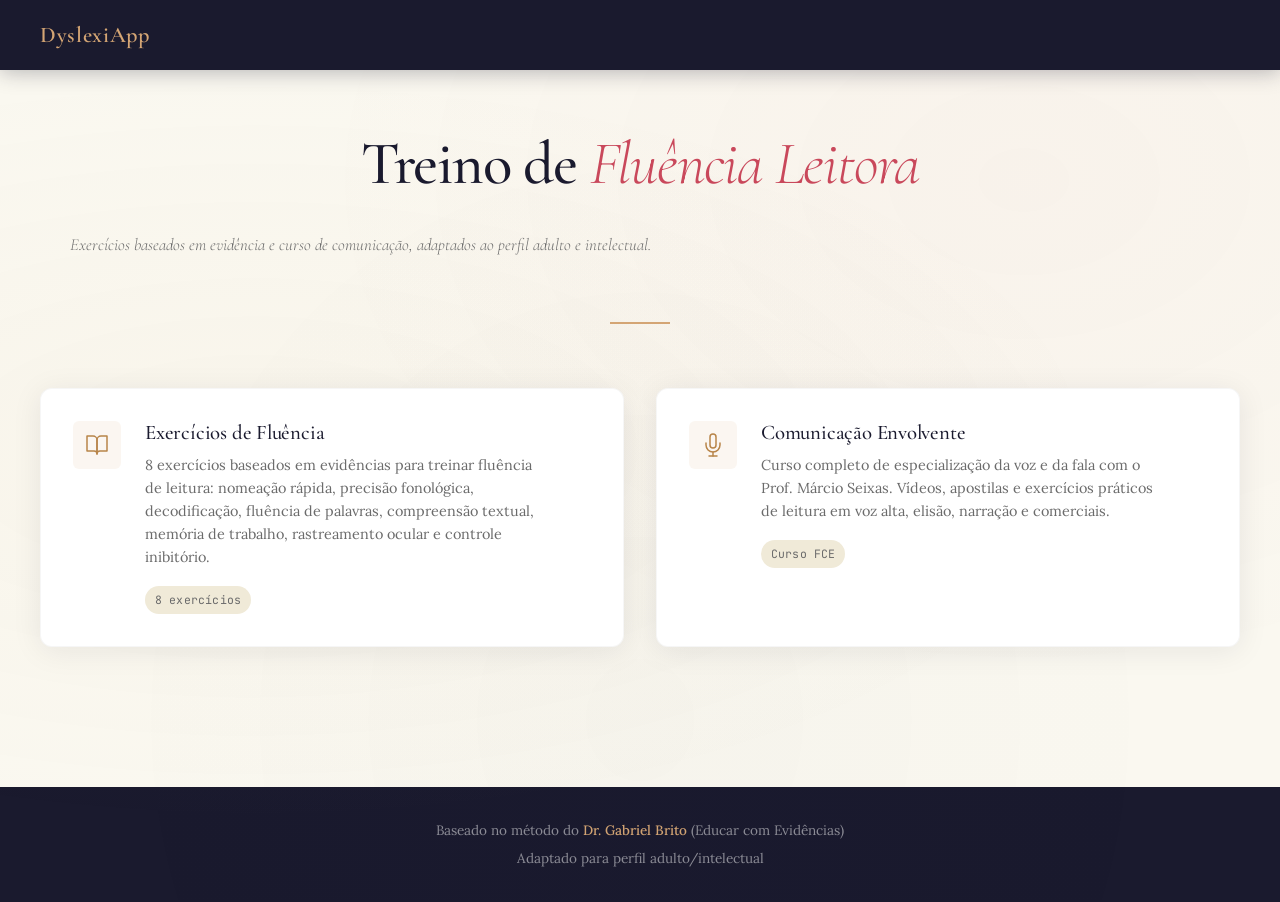
<file: index.html>
<!DOCTYPE html>
<html lang="pt-BR">
<head>
<meta charset="UTF-8">
<meta name="viewport" content="width=device-width, initial-scale=1.0">
<title>DyslexiApp — Treino de Fluência</title>
<link rel="preconnect" href="https://fonts.googleapis.com">
<link rel="preconnect" href="https://fonts.gstatic.com" crossorigin>
<link href="https://fonts.googleapis.com/css2?family=Cormorant+Garamond:ital,wght@0,300;0,400;0,500;0,600;0,700;1,400;1,500&family=JetBrains+Mono:wght@400;500;700&family=Lora:ital,wght@0,400;0,500;0,600;0,700;1,400;1,500&display=swap" rel="stylesheet">
<link rel="stylesheet" href="css/style.css">
<link rel="stylesheet" href="css/landing.css">
</head>
<body>

<header>
  <div class="container">
    <div class="logo">DyslexiApp</div>
  </div>
</header>

<div class="container">
  <section class="landing-hero">
    <h1>Treino de <em>Fluência Leitora</em></h1>
    <p class="hero-subtitle">Exercícios baseados em evidência e curso de comunicação, adaptados ao perfil adulto e intelectual.</p>
  </section>

  <div class="landing-grid">

    <a href="exercicios.html" class="landing-card">
      <div class="landing-card-icon">
        <svg viewBox="0 0 24 24" fill="none" stroke="currentColor" stroke-width="1.5" stroke-linecap="round" stroke-linejoin="round">
          <path d="M2 3h6a4 4 0 0 1 4 4v14a3 3 0 0 0-3-3H2z"/>
          <path d="M22 3h-6a4 4 0 0 0-4 4v14a3 3 0 0 1 3-3h7z"/>
        </svg>
      </div>
      <div class="landing-card-body">
        <h2>Exercícios de Fluência</h2>
        <p>8 exercícios baseados em evidências para treinar fluência de leitura: nomeação rápida, precisão fonológica, decodificação, fluência de palavras, compreensão textual, memória de trabalho, rastreamento ocular e controle inibitório.</p>
        <span class="landing-card-badge">8 exercícios</span>
      </div>
      <span class="landing-card-arrow">&rarr;</span>
    </a>

    <a href="comunicacao-envolvente.html" class="landing-card">
      <div class="landing-card-icon">
        <svg viewBox="0 0 24 24" fill="none" stroke="currentColor" stroke-width="1.5" stroke-linecap="round" stroke-linejoin="round">
          <path d="M12 1a3 3 0 0 0-3 3v8a3 3 0 0 0 6 0V4a3 3 0 0 0-3-3z"/>
          <path d="M19 10v2a7 7 0 0 1-14 0v-2"/>
          <line x1="12" y1="19" x2="12" y2="23"/>
          <line x1="8" y1="23" x2="16" y2="23"/>
        </svg>
      </div>
      <div class="landing-card-body">
        <h2>Comunicação Envolvente</h2>
        <p>Curso completo de especialização da voz e da fala com o Prof. Márcio Seixas. Vídeos, apostilas e exercícios práticos de leitura em voz alta, elisão, narração e comerciais.</p>
        <span class="landing-card-badge" id="fce-progress">Curso FCE</span>
      </div>
      <span class="landing-card-arrow">&rarr;</span>
    </a>

  </div>
</div>

<footer>
  <p>Baseado no método do <strong>Dr. Gabriel Brito</strong> (Educar com Evidências)</p>
  <p style="margin-top:0.3rem;">Adaptado para perfil adulto/intelectual</p>
</footer>

<script>
// Show FCE course progress if available
try {
  const watched = JSON.parse(localStorage.getItem('fce_watched') || '{}');
  const count = Object.keys(watched).length;
  if (count > 0) {
    document.getElementById('fce-progress').textContent = count + ' vídeos assistidos';
  }
} catch(e) {}
</script>
</body>
</html>
</file>
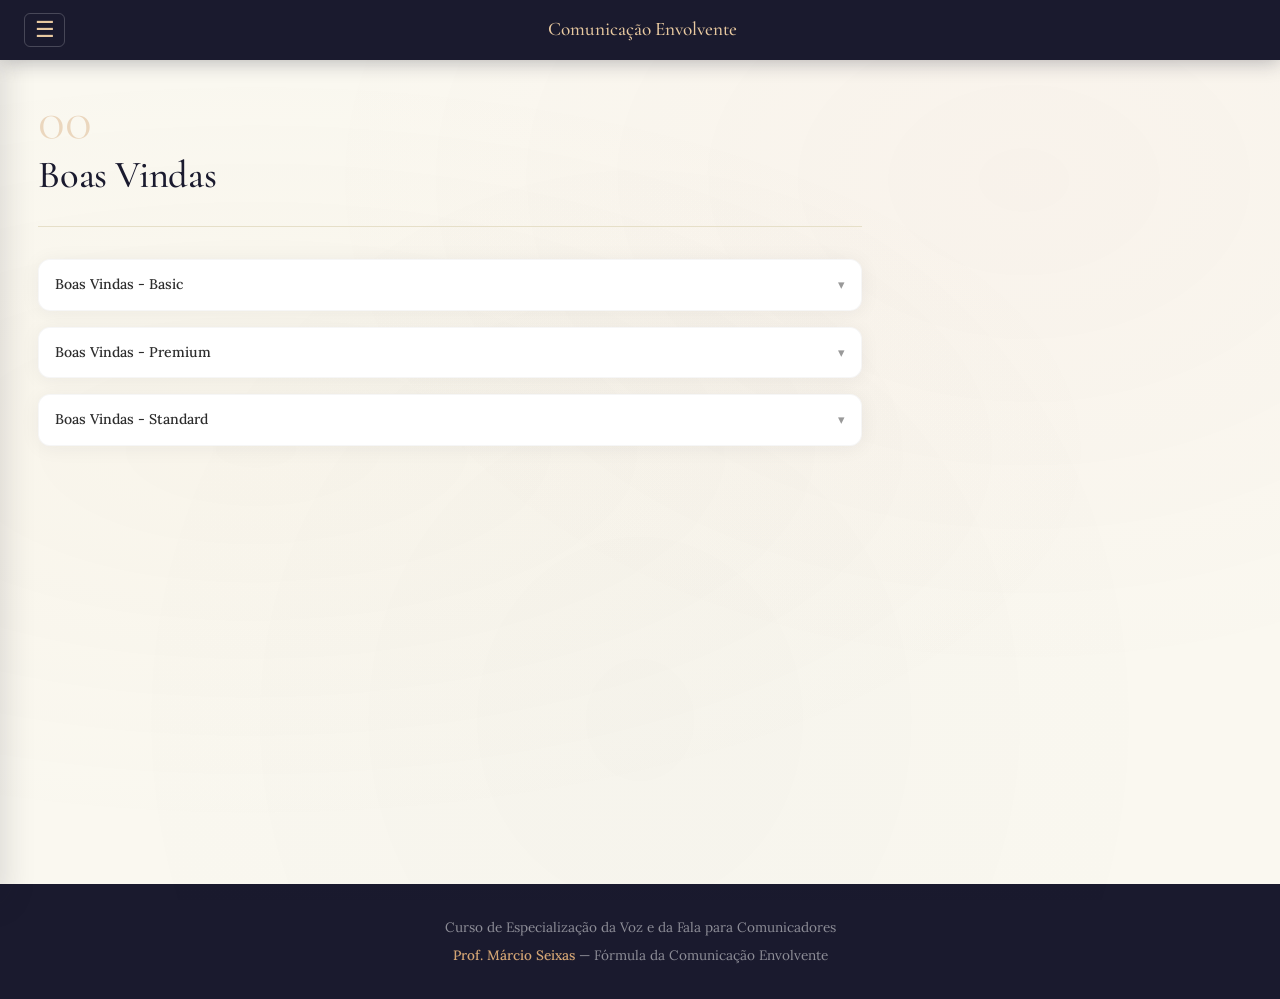
<file: comunicacao-envolvente.html>
<!DOCTYPE html>
<html lang="pt-BR">
<head>
<meta charset="UTF-8">
<meta name="viewport" content="width=device-width, initial-scale=1.0">
<title>Comunicação Envolvente — Curso FCE</title>
<link rel="preconnect" href="https://fonts.googleapis.com">
<link rel="preconnect" href="https://fonts.gstatic.com" crossorigin>
<link href="https://fonts.googleapis.com/css2?family=Cormorant+Garamond:ital,wght@0,300;0,400;0,500;0,600;0,700;1,400;1,500&family=JetBrains+Mono:wght@400;500;700&family=Lora:ital,wght@0,400;0,500;0,600;0,700;1,400;1,500&display=swap" rel="stylesheet">
<link rel="stylesheet" href="css/style.css">
<link rel="stylesheet" href="css/fce.css">
</head>
<body>

<header class="header-fce">
  <button class="menu-toggle" onclick="toggleSidebar()" aria-label="Menu">&#9776;</button>
  <a href="index.html" class="header-title" style="text-decoration:none">Comunicação Envolvente</a>
  <div style="width:36px"></div>
</header>

<div class="sidebar-overlay" id="sidebar-overlay" onclick="toggleSidebar()"></div>
<div class="app">
  <aside class="sidebar" id="sidebar"></aside>
  <main class="content" id="content"></main>
</div>

<footer>
  <p>Curso de Especialização da Voz e da Fala para Comunicadores</p>
  <p style="margin-top:0.3rem;"><strong>Prof. Márcio Seixas</strong> — Fórmula da Comunicação Envolvente</p>
</footer>

<script src="js/fce-data.js"></script>
<script src="js/fce-app.js"></script>
</body>
</html>
</file>
<file: css/style.css>
/* ═══════════════════════════════════════════
   DESIGN SYSTEM — SCHOLARLY WARMTH
   ═══════════════════════════════════════════ */
:root {
  --navy: #1a1a2e;
  --navy-light: #2a2a4a;
  --navy-muted: #3d3d5c;
  --gold: #d4a574;
  --gold-light: #e8c9a0;
  --gold-dark: #b8854a;
  --cream: #faf8f0;
  --cream-dark: #f0ead8;
  --cream-deeper: #e6dfc8;
  --rose: #c9485b;
  --rose-light: #d4707f;
  --rose-muted: #e8a0aa;
  --green: #5a8a6a;
  --green-light: #7aaa8a;
  --text: #2c2c2c;
  --text-muted: #6b6b6b;
  --text-light: #999;
  --shadow-soft: 0 2px 20px rgba(26, 26, 46, 0.06);
  --shadow-card: 0 4px 30px rgba(26, 26, 46, 0.08);
  --shadow-hover: 0 8px 40px rgba(26, 26, 46, 0.12);
  --radius: 6px;
  --radius-lg: 12px;
  --transition: 0.3s cubic-bezier(0.4, 0, 0.2, 1);
  --font-display: 'Cormorant Garamond', Georgia, serif;
  --font-body: 'Lora', Georgia, serif;
  --font-mono: 'JetBrains Mono', 'Courier New', monospace;
  --sidebar-w: 300px;
}

*,
*::before,
*::after {
  box-sizing: border-box;
  margin: 0;
  padding: 0;
}

html {
  scroll-behavior: smooth;
}

body {
  font-family: var(--font-body);
  background: var(--cream);
  color: var(--text);
  line-height: 1.7;
  font-size: 16px;
  min-height: 100vh;
  overflow-x: hidden;
}

/* Subtle parchment texture overlay */
body::before {
  content: '';
  position: fixed;
  inset: 0;
  background:
    radial-gradient(ellipse at 20% 50%, rgba(212, 165, 116, 0.04) 0%, transparent 60%),
    radial-gradient(ellipse at 80% 20%, rgba(201, 72, 91, 0.03) 0%, transparent 50%),
    radial-gradient(ellipse at 50% 80%, rgba(26, 26, 46, 0.02) 0%, transparent 60%);
  pointer-events: none;
  z-index: 0;
}

/* ═══════════════════════════════════════════
   TYPOGRAPHY
   ═══════════════════════════════════════════ */
h1,
h2,
h3,
h4 {
  font-family: var(--font-display);
  font-weight: 500;
  line-height: 1.2;
}

h1 {
  font-size: clamp(2.2rem, 5vw, 3.8rem);
  letter-spacing: -0.02em;
}

h2 {
  font-size: clamp(1.6rem, 3vw, 2.4rem);
  letter-spacing: -0.01em;
}

h3 {
  font-size: clamp(1.2rem, 2vw, 1.6rem);
}

/* ═══════════════════════════════════════════
   LAYOUT
   ═══════════════════════════════════════════ */
.container {
  margin: 0 auto;
  padding: 0 clamp(1rem, 4vw, 2.5rem);
  position: relative;
  z-index: 1;
}

/* ═══════════════════════════════════════════
   HEADER & NAV
   ═══════════════════════════════════════════ */
header {
  background: var(--navy);
  color: var(--cream);
  padding: 1rem 0;
  position: fixed;
  top: 0;
  left: 0;
  right: 0;
  z-index: 200;
  box-shadow: 0 2px 20px rgba(26, 26, 46, 0.3);
}

header .container {
  display: flex;
  align-items: center;
  justify-content: space-between;
  gap: 1rem;
  flex-wrap: wrap;
}

.logo {
  font-family: var(--font-display);
  font-size: 1.4rem;
  font-weight: 600;
  color: var(--gold);
  cursor: pointer;
  letter-spacing: 0.03em;
  white-space: nowrap;
}

.logo span {
  color: var(--cream);
  font-weight: 300;
  opacity: 0.6;
  margin-left: 0.3em;
}

nav {
  display: flex;
  gap: 0.25rem;
  flex-wrap: wrap;
}

nav button {
  font-family: var(--font-body);
  font-size: 0.82rem;
  padding: 0.4rem 0.8rem;
  border: 1px solid rgba(255, 255, 255, 0.1);
  background: transparent;
  color: rgba(255, 255, 255, 0.65);
  border-radius: var(--radius);
  cursor: pointer;
  transition: var(--transition);
  white-space: nowrap;
}

nav button:hover {
  color: var(--gold-light);
  border-color: var(--gold);
  background: rgba(212, 165, 116, 0.08);
}

nav button.active {
  color: var(--gold);
  border-color: var(--gold);
  background: rgba(212, 165, 116, 0.12);
  font-weight: 500;
}

/* ═══════════════════════════════════════════
   HERO / HOME (interno — lista de exercícios)
   Hero principal do landing fica em landing.css (.landing-hero)
   ═══════════════════════════════════════════ */
.hero {
  padding: clamp(1.2rem, 3vw, 2rem) 0 clamp(1rem, 2vw, 1.5rem);
  text-align: left;
  position: relative;
}

.hero h1 {
  color: var(--navy);
  margin-bottom: 0.2em;
  font-size: clamp(1.6rem, 3.2vw, 2.2rem);
}

.hero h1 em {
  font-style: italic;
  color: var(--rose);
  font-weight: 300;
}

.hero-subtitle {
  font-family: var(--font-display);
  font-size: clamp(0.95rem, 1.4vw, 1.05rem);
  color: var(--text-muted);
  max-width: 640px;
  font-weight: 300;
  font-style: italic;
}

/* ═══════════════════════════════════════════
   CARDS GRID
   ═══════════════════════════════════════════ */
.cards-grid {
  display: grid;
  grid-template-columns: repeat(auto-fill, minmax(300px, 1fr));
  gap: 1.5rem;
  padding: clamp(2rem, 4vw, 3rem) 0;
}

.card {
  background: white;
  border-radius: var(--radius-lg);
  padding: 2rem;
  box-shadow: var(--shadow-card);
  cursor: pointer;
  transition: var(--transition);
  border: 1px solid rgba(26, 26, 46, 0.04);
  position: relative;
  overflow: hidden;
}

.card::before {
  content: '';
  position: absolute;
  top: 0;
  left: 0;
  right: 0;
  height: 3px;
  background: linear-gradient(90deg, var(--gold), var(--rose));
  opacity: 0;
  transition: var(--transition);
}

.card:hover {
  transform: translateY(-4px);
  box-shadow: var(--shadow-hover);
}

.card:hover::before {
  opacity: 1;
}

.card-number {
  font-family: var(--font-display);
  font-size: 3rem;
  font-weight: 300;
  color: var(--gold);
  line-height: 1;
  margin-bottom: 0.5rem;
  opacity: 0.5;
}

.card h3 {
  color: var(--navy);
  margin-bottom: 0.5rem;
}

.card p {
  font-size: 0.9rem;
  color: var(--text-muted);
  line-height: 1.6;
}

.card-tag {
  display: inline-block;
  margin-top: 1rem;
  font-size: 0.75rem;
  font-family: var(--font-mono);
  color: var(--gold-dark);
  background: rgba(212, 165, 116, 0.12);
  padding: 0.2rem 0.6rem;
  border-radius: 3px;
  letter-spacing: 0.05em;
}

/* ═══════════════════════════════════════════
   SECTIONS (Exercise Pages)
   ═══════════════════════════════════════════ */
.section {
  display: none;
  padding: 1rem 0 4rem;
  animation: fadeIn 0.4s ease;
}

.section.active {
  display: block;
}

@keyframes fadeIn {
  from {
    opacity: 0;
    transform: translateY(10px);
  }

  to {
    opacity: 1;
    transform: translateY(0);
  }
}

.section-header {
  margin: 0 auto 1.2rem;
  padding-bottom: 0.8rem;
  border-bottom: 1px solid var(--cream-deeper);
  max-width: 880px;
}

.section-header h2 {
  color: var(--navy);
  margin-bottom: 0.2rem;
  font-size: clamp(1.3rem, 2.4vw, 1.7rem);
  letter-spacing: -0.005em;
}

.section-header p {
  color: var(--text-muted);
  font-size: 0.88rem;
  max-width: 720px;
}

.back-btn {
  font-family: var(--font-body);
  font-size: 0.85rem;
  color: var(--text-muted);
  background: none;
  border: none;
  cursor: pointer;
  padding: 0.3rem 0;
  margin-bottom: 1rem;
  display: inline-flex;
  align-items: center;
  gap: 0.4rem;
  transition: var(--transition);
}

.back-btn:hover {
  color: var(--navy);
}

/* ═══════════════════════════════════════════
   MODULE SELECTOR
   ═══════════════════════════════════════════ */
.module-selector {
  display: flex;
  gap: 0.4rem;
  flex-wrap: wrap;
  margin: 0 auto 1.2rem;
  max-width: 880px;
}

.module-btn {
  font-family: var(--font-body);
  font-size: 0.75rem;
  padding: 0.35rem 0.7rem;
  border: 1px solid var(--cream-deeper);
  background: white;
  color: var(--text-muted);
  border-radius: var(--radius);
  cursor: pointer;
  transition: var(--transition);
}

.module-selector {
  gap: 0.35rem;
}

.module-btn:hover {
  border-color: var(--gold);
  color: var(--gold-dark);
}

.module-btn.active {
  border-color: var(--navy);
  background: var(--navy);
  color: var(--cream);
}

/* Language groups inside module selectors */
.module-group {
  width: 100%;
  margin-bottom: 1rem;
}

.module-group:last-child {
  margin-bottom: 0;
}

.module-group-label {
  font-family: var(--font-display);
  font-size: 0.85rem;
  font-weight: 600;
  color: var(--navy-muted);
  text-transform: uppercase;
  letter-spacing: 0.08em;
  margin-bottom: 0.4rem;
  padding-bottom: 0.25rem;
  border-bottom: 1px solid var(--cream-deeper);
}

.module-group-buttons {
  display: flex;
  gap: 0.35rem;
  flex-wrap: wrap;
}

/* ═══════════════════════════════════════════
   RAN EXERCISE
   ═══════════════════════════════════════════ */
.ran-grid {
  display: grid;
  grid-template-columns: repeat(5, 1fr);
  gap: 0.6rem;
  margin: 1.5rem auto;
  max-width: 820px;
}

.ran-cell {
  font-family: var(--font-display);
  font-size: clamp(1.8rem, 3.4vw, 2.4rem);
  font-weight: 600;
  text-align: center;
  padding: 0.9rem 0.4rem;
  color: var(--navy);
  background: white;
  border-radius: var(--radius);
  border: 1px solid var(--cream-deeper);
  user-select: none;
  transition: var(--transition);
}

.ran-cell:hover {
  background: var(--cream-dark);
}

.ran-row-num {
  font-family: var(--font-mono);
  font-size: 0.7rem;
  color: var(--text-light);
  display: flex;
  align-items: center;
  justify-content: center;
}

/* ═══════════════════════════════════════════
   TIMER & CONTROLS
   ═══════════════════════════════════════════ */
.controls {
  display: flex;
  align-items: center;
  gap: 1rem;
  flex-wrap: wrap;
  margin: 1.2rem auto;
  max-width: 880px;
}

.timer-display {
  font-family: var(--font-mono);
  font-size: 2rem;
  font-weight: 700;
  color: var(--navy);
  min-width: 120px;
  letter-spacing: 0.05em;
}

.timer-display.running {
  color: var(--rose);
}

.btn {
  font-family: var(--font-body);
  font-size: 0.9rem;
  padding: 0.6rem 1.4rem;
  border: none;
  border-radius: var(--radius);
  cursor: pointer;
  transition: var(--transition);
  font-weight: 500;
}

.btn-primary {
  background: var(--navy);
  color: var(--cream);
}

.btn-primary:hover {
  background: var(--navy-light);
}

.btn-gold {
  background: var(--gold);
  color: var(--navy);
}

.btn-gold:hover {
  background: var(--gold-dark);
  color: white;
}

.btn-outline {
  background: transparent;
  color: var(--navy);
  border: 1px solid var(--cream-deeper);
}

.btn-outline:hover {
  border-color: var(--navy);
}

.btn-rose {
  background: var(--rose);
  color: white;
}

.btn-rose:hover {
  background: #b03a4c;
}

.btn-sm {
  font-size: 0.8rem;
  padding: 0.4rem 0.8rem;
}

.btn:disabled {
  opacity: 0.4;
  cursor: not-allowed;
}

/* Counter */
.counter {
  display: inline-flex;
  align-items: center;
  gap: 0.3rem;
  background: white;
  border: 1px solid var(--cream-deeper);
  border-radius: var(--radius);
  padding: 0.2rem;
}

.counter-label {
  font-size: 0.75rem;
  color: var(--text-muted);
  padding: 0 0.5rem;
  font-family: var(--font-mono);
  text-transform: uppercase;
  letter-spacing: 0.08em;
}

.counter button {
  width: 30px;
  height: 30px;
  border: none;
  background: var(--cream);
  color: var(--navy);
  font-size: 1.1rem;
  border-radius: 4px;
  cursor: pointer;
  display: flex;
  align-items: center;
  justify-content: center;
  transition: var(--transition);
  font-family: var(--font-mono);
}

.counter button:hover {
  background: var(--cream-deeper);
}

.counter-value {
  font-family: var(--font-mono);
  font-size: 1rem;
  font-weight: 700;
  min-width: 28px;
  text-align: center;
  color: var(--navy);
}

/* ═══════════════════════════════════════════
   PRECISÃO EXERCISE
   ═══════════════════════════════════════════ */
.precisao-grid {
  display: grid;
  grid-template-columns: repeat(auto-fill, minmax(280px, 1fr));
  gap: 0.8rem;
  margin: 1.5rem auto;
  max-width: 960px;
}

.precisao-item {
  display: flex;
  align-items: center;
  gap: 0.5rem;
  background: white;
  border: 1px solid var(--cream-deeper);
  border-radius: var(--radius);
  padding: 0.8rem 1rem;
  transition: var(--transition);
}

.precisao-item.correct {
  border-color: var(--green);
  background: rgba(90, 138, 106, 0.05);
}

.precisao-item.wrong {
  border-color: var(--rose);
  background: rgba(201, 72, 91, 0.05);
}

.precisao-word {
  font-family: var(--font-display);
  font-size: 1.2rem;
  font-weight: 600;
  color: var(--navy);
  flex: 1;
}

.precisao-word .blank {
  display: inline-block;
  width: 1.2em;
  border-bottom: 2px solid var(--gold);
  margin: 0 0.1em;
  text-align: center;
  color: var(--rose);
  font-weight: 700;
}

.precisao-options {
  display: flex;
  gap: 0.3rem;
}

.precisao-opt {
  font-family: var(--font-mono);
  font-size: 0.85rem;
  font-weight: 700;
  padding: 0.3rem 0.7rem;
  border: 1.5px solid var(--cream-deeper);
  background: var(--cream);
  color: var(--navy);
  border-radius: 4px;
  cursor: pointer;
  transition: var(--transition);
}

.precisao-opt:hover {
  border-color: var(--gold);
  background: rgba(212, 165, 116, 0.1);
}

.precisao-opt.selected {
  border-color: var(--navy);
  background: var(--navy);
  color: var(--cream);
}

.precisao-opt.correct-answer {
  border-color: var(--green);
  background: var(--green);
  color: white;
}

.precisao-opt.wrong-answer {
  border-color: var(--rose);
  background: var(--rose);
  color: white;
}

.precisao-opt:disabled {
  cursor: not-allowed;
}

/* Score display */
.score-display {
  font-family: var(--font-display);
  font-size: 1.4rem;
  color: var(--navy);
  padding: 1rem 1.5rem;
  background: white;
  border-radius: var(--radius);
  display: inline-flex;
  align-items: center;
  gap: 0.5rem;
  box-shadow: var(--shadow-soft);
}

.score-display .score-num {
  font-weight: 700;
  color: var(--green);
}

.score-display .score-total {
  color: var(--text-muted);
}

/* ═══════════════════════════════════════════
   DECODIFICAÇÃO PROGRESSIVA
   ═══════════════════════════════════════════ */
.decode-table {
  width: 100%;
  max-width: 880px;
  margin: 1.5rem auto;
}

.decode-row {
  display: grid;
  grid-template-columns: 2rem 1fr 1fr 1fr;
  gap: 0.5rem;
  align-items: center;
  padding: 0.8rem 0;
  border-bottom: 1px solid var(--cream-deeper);
  transition: var(--transition);
  cursor: pointer;
}

.decode-row:hover {
  background: rgba(212, 165, 116, 0.04);
}

.decode-num {
  font-family: var(--font-mono);
  font-size: 0.7rem;
  color: var(--text-light);
}

.decode-robot {
  font-family: var(--font-mono);
  font-size: 1.05rem;
  color: var(--navy-muted);
  letter-spacing: 0.15em;
  opacity: 0.3;
  transition: var(--transition);
}

.decode-orator {
  font-family: var(--font-body);
  font-size: 1.1rem;
  color: var(--navy);
  font-style: italic;
  opacity: 0.3;
  transition: var(--transition);
}

.decode-upper {
  font-family: var(--font-display);
  font-size: 1.1rem;
  font-weight: 700;
  color: var(--navy);
  text-transform: uppercase;
  letter-spacing: 0.08em;
  opacity: 0.3;
  transition: var(--transition);
}

.decode-row.step-1 .decode-robot {
  opacity: 1;
}

.decode-row.step-2 .decode-robot,
.decode-row.step-2 .decode-orator {
  opacity: 1;
}

.decode-row.step-3 .decode-robot,
.decode-row.step-3 .decode-orator,
.decode-row.step-3 .decode-upper {
  opacity: 1;
}

.decode-header {
  display: grid;
  grid-template-columns: 2rem 1fr 1fr 1fr;
  gap: 0.5rem;
  padding: 0.5rem 0;
  border-bottom: 2px solid var(--navy);
  margin: 0 auto 0.5rem;
  max-width: 880px;
}

.decode-header span {
  font-family: var(--font-mono);
  font-size: 0.7rem;
  text-transform: uppercase;
  letter-spacing: 0.1em;
  color: var(--text-muted);
}

/* ═══════════════════════════════════════════
   FLUÊNCIA DE PALAVRAS
   ═══════════════════════════════════════════ */
.fluencia-columns {
  display: grid;
  grid-template-columns: repeat(3, 1fr);
  gap: 1.5rem;
  margin: 1.5rem auto;
  max-width: 980px;
}

.fluencia-col {
  background: white;
  border-radius: var(--radius-lg);
  padding: 1.5rem;
  box-shadow: var(--shadow-soft);
}

.fluencia-col-header {
  font-family: var(--font-mono);
  font-size: 0.7rem;
  text-transform: uppercase;
  letter-spacing: 0.1em;
  color: var(--text-light);
  margin-bottom: 1rem;
  padding-bottom: 0.5rem;
  border-bottom: 1px solid var(--cream-deeper);
}

.fluencia-word {
  padding: 0.35rem 0;
  font-size: 1.05rem;
  line-height: 1.5;
}

.fluencia-col:nth-child(1) .fluencia-word {
  font-family: var(--font-mono);
  text-transform: uppercase;
  font-weight: 700;
  font-size: 0.95rem;
  letter-spacing: 0.05em;
}

.fluencia-col:nth-child(2) .fluencia-word {
  font-family: var(--font-body);
}

.fluencia-col:nth-child(3) .fluencia-word {
  font-family: var(--font-body);
  font-style: italic;
}

.attempt-tracker {
  display: flex;
  gap: 1rem;
  margin: 1.2rem auto;
  flex-wrap: wrap;
  max-width: 880px;
  justify-content: center;
}

.attempt-card {
  background: white;
  border: 1px solid var(--cream-deeper);
  border-radius: var(--radius);
  padding: 0.8rem 1.2rem;
  min-width: 140px;
  text-align: center;
}

.attempt-card.active {
  border-color: var(--gold);
  box-shadow: 0 0 0 3px rgba(212, 165, 116, 0.15);
}

.attempt-label {
  font-family: var(--font-mono);
  font-size: 0.65rem;
  text-transform: uppercase;
  letter-spacing: 0.1em;
  color: var(--text-light);
  display: block;
  margin-bottom: 0.3rem;
}

.attempt-time {
  font-family: var(--font-mono);
  font-size: 1.4rem;
  font-weight: 700;
  color: var(--navy);
}

.attempt-stars {
  color: var(--gold);
  font-size: 0.9rem;
  margin-top: 0.2rem;
}

/* ═══════════════════════════════════════════
   FLUÊNCIA TEXTUAL
   ═══════════════════════════════════════════ */
.text-passage {
  background: white;
  border-radius: var(--radius-lg);
  padding: 2rem 2.5rem;
  margin: 1.5rem auto;
  max-width: 720px;
  box-shadow: var(--shadow-soft);
  border-left: 3px solid var(--gold);
  font-size: 1.15rem;
  line-height: 1.9;
  color: var(--navy);
}

.text-stats {
  display: flex;
  gap: 2rem;
  margin: 1rem 0;
  flex-wrap: wrap;
}

.text-stat {
  text-align: center;
}

.text-stat-value {
  font-family: var(--font-mono);
  font-size: 1.8rem;
  font-weight: 700;
  color: var(--navy);
  display: block;
}

.text-stat-label {
  font-family: var(--font-mono);
  font-size: 0.65rem;
  text-transform: uppercase;
  letter-spacing: 0.1em;
  color: var(--text-light);
}

.questions-container {
  margin: 2rem auto 0;
  max-width: 720px;
  display: none;
}

.questions-container.visible {
  display: block;
}

.question-item {
  background: white;
  border-radius: var(--radius);
  padding: 1.2rem 1.5rem;
  margin-bottom: 0.8rem;
  box-shadow: var(--shadow-soft);
}

.question-text {
  font-family: var(--font-display);
  font-size: 1.1rem;
  font-weight: 500;
  color: var(--navy);
  margin-bottom: 0.8rem;
}

.question-input {
  width: 100%;
  font-family: var(--font-body);
  font-size: 0.95rem;
  padding: 0.6rem 0.8rem;
  border: 1px solid var(--cream-deeper);
  border-radius: var(--radius);
  background: var(--cream);
  color: var(--text);
  outline: none;
  transition: var(--transition);
}

.question-input:focus {
  border-color: var(--gold);
  box-shadow: 0 0 0 3px rgba(212, 165, 116, 0.15);
}

/* ═══════════════════════════════════════════
   CHECKLIST METACOGNITIVO
   ═══════════════════════════════════════════ */
.checklist {
  background: white;
  border-radius: var(--radius-lg);
  padding: 2rem;
  box-shadow: var(--shadow-card);
  margin: 2rem auto;
  max-width: 720px;
}

.checklist h3 {
  color: var(--navy);
  margin-bottom: 1.5rem;
  padding-bottom: 0.8rem;
  border-bottom: 2px solid var(--cream-deeper);
}

.checklist-item {
  display: grid;
  grid-template-columns: 1fr auto;
  gap: 1rem;
  align-items: center;
  padding: 0.7rem 0;
  border-bottom: 1px solid var(--cream);
}

.checklist-text {
  font-size: 0.92rem;
  color: var(--text);
}

.checklist-options {
  display: flex;
  gap: 0.3rem;
}

.checklist-opt {
  width: 36px;
  height: 36px;
  border: 1.5px solid var(--cream-deeper);
  border-radius: 4px;
  background: var(--cream);
  display: flex;
  align-items: center;
  justify-content: center;
  cursor: pointer;
  font-size: 0.8rem;
  transition: var(--transition);
  color: var(--text-muted);
}

.checklist-opt:hover {
  border-color: var(--gold);
}

.checklist-opt.selected {
  border-color: var(--navy);
  background: var(--navy);
  color: var(--cream);
}

/* ═══════════════════════════════════════════
   HISTÓRICO
   ═══════════════════════════════════════════ */
.history-section {
  margin: 2rem auto 0;
  padding-top: 2rem;
  border-top: 1px solid var(--cream-deeper);
  max-width: 880px;
}

.history-section h3 {
  color: var(--navy);
  margin-bottom: 1rem;
}

.history-chart {
  display: flex;
  align-items: flex-end;
  gap: 4px;
  height: 120px;
  padding: 0.5rem 0;
}

.history-bar {
  flex: 1;
  max-width: 40px;
  background: linear-gradient(to top, var(--gold), var(--gold-light));
  border-radius: 3px 3px 0 0;
  min-height: 4px;
  position: relative;
  transition: var(--transition);
}

.history-bar:hover {
  background: linear-gradient(to top, var(--navy), var(--navy-light));
}

.history-bar::after {
  content: attr(data-label);
  position: absolute;
  bottom: -20px;
  left: 50%;
  transform: translateX(-50%);
  font-family: var(--font-mono);
  font-size: 0.55rem;
  color: var(--text-light);
  white-space: nowrap;
}

.history-empty {
  padding: 2rem;
  text-align: center;
  color: var(--text-light);
  font-style: italic;
}

.history-table {
  width: 100%;
  border-collapse: collapse;
  margin-top: 1rem;
  font-size: 0.85rem;
}

.history-table th {
  font-family: var(--font-mono);
  font-size: 0.7rem;
  text-transform: uppercase;
  letter-spacing: 0.08em;
  color: var(--text-muted);
  padding: 0.5rem;
  text-align: left;
  border-bottom: 2px solid var(--cream-deeper);
}

.history-table td {
  padding: 0.5rem;
  border-bottom: 1px solid var(--cream);
}

/* ═══════════════════════════════════════════
   FOOTER
   ═══════════════════════════════════════════ */
footer {
  background: var(--navy);
  color: rgba(255, 255, 255, 0.5);
  text-align: center;
  padding: 2rem;
  margin-top: 4rem;
  font-size: 0.85rem;
}

footer strong {
  color: var(--gold);
  font-weight: 500;
}

footer .footer-links {
  margin-top: 0.8rem;
  display: flex;
  gap: 1rem;
  justify-content: center;
}

footer button {
  background: none;
  border: none;
  color: rgba(255, 255, 255, 0.4);
  font-family: var(--font-body);
  font-size: 0.8rem;
  cursor: pointer;
  padding: 0.2rem;
  transition: var(--transition);
}

footer button:hover {
  color: var(--gold);
}

/* ═══════════════════════════════════════════
   MEMÓRIA DE TRABALHO
   ═══════════════════════════════════════════ */
.memoria-display {
  display: flex;
  justify-content: center;
  align-items: center;
  min-height: 200px;
  background: white;
  border-radius: var(--radius-lg);
  box-shadow: var(--shadow-card);
  margin: 1.5rem auto;
  max-width: 720px;
  position: relative;
}

.memoria-item {
  font-family: var(--font-display);
  font-size: clamp(3rem, 8vw, 5rem);
  font-weight: 700;
  color: var(--navy);
  animation: memPop 0.3s ease;
}

@keyframes memPop {
  from {
    transform: scale(0.5);
    opacity: 0;
  }

  to {
    transform: scale(1);
    opacity: 1;
  }
}

.memoria-item.word {
  font-size: clamp(1.8rem, 4vw, 2.8rem);
}

.memoria-ready {
  font-family: var(--font-display);
  font-size: 1.4rem;
  color: var(--text-muted);
  font-style: italic;
}

.memoria-input-row {
  display: flex;
  gap: 0.5rem;
  justify-content: center;
  flex-wrap: wrap;
  margin: 1.5rem 0;
}

.memoria-input {
  font-family: var(--font-mono);
  font-size: 1.4rem;
  font-weight: 700;
  width: 56px;
  height: 56px;
  text-align: center;
  border: 2px solid var(--cream-deeper);
  border-radius: var(--radius);
  background: white;
  color: var(--navy);
  outline: none;
  transition: var(--transition);
}

.memoria-input.word-input {
  width: 160px;
  font-size: 1rem;
}

.memoria-input:focus {
  border-color: var(--gold);
  box-shadow: 0 0 0 3px rgba(212, 165, 116, 0.15);
}

.memoria-input.correct {
  border-color: var(--green);
  background: rgba(90, 138, 106, 0.08);
}

.memoria-input.wrong {
  border-color: var(--rose);
  background: rgba(201, 72, 91, 0.08);
}

.memoria-stats {
  display: flex;
  gap: 2rem;
  justify-content: center;
  flex-wrap: wrap;
  margin: 1rem 0;
}

.memoria-stat {
  text-align: center;
}

.memoria-stat-value {
  font-family: var(--font-mono);
  font-size: 2rem;
  font-weight: 700;
  color: var(--navy);
  display: block;
}

.memoria-stat-label {
  font-family: var(--font-mono);
  font-size: 0.65rem;
  text-transform: uppercase;
  letter-spacing: 0.1em;
  color: var(--text-light);
}

.span-progress {
  display: flex;
  gap: 0.3rem;
  justify-content: center;
  margin: 1rem 0;
}

.span-dot {
  width: 12px;
  height: 12px;
  border-radius: 50%;
  background: var(--cream-deeper);
  transition: var(--transition);
}

.span-dot.active {
  background: var(--gold);
}

.span-dot.passed {
  background: var(--green);
}

.span-dot.failed {
  background: var(--rose);
}

/* ═══════════════════════════════════════════
   READING SPAN TEST
   ═══════════════════════════════════════════ */

/* Cabeçalho de nível/conjunto */
.rspan-header {
  font-family: var(--font-mono);
  font-size: 1.1rem;
  font-weight: 700;
  color: var(--navy-muted);
  text-transform: uppercase;
  letter-spacing: 0.08em;
  text-align: center;
  padding: 0.5rem 1rem;
}

/* Wrapper da frase */
.rspan-sentence-wrap {
  display: flex;
  flex-direction: column;
  align-items: center;
  gap: 1.2rem;
  padding: 1.5rem 2rem;
  width: 100%;
}

.rspan-sentence-num {
  font-family: var(--font-mono);
  font-size: 0.7rem;
  text-transform: uppercase;
  letter-spacing: 0.12em;
  color: var(--text-light);
}

/* Frase principal — leitura confortável */
.rspan-sentence {
  font-family: var(--font-body);
  font-size: clamp(1.1rem, 2.5vw, 1.4rem);
  line-height: 1.7;
  color: var(--navy);
  text-align: center;
  max-width: 680px;
  animation: rspanFadeIn 0.4s ease;
}

@keyframes rspanFadeIn {
  from {
    opacity: 0;
    transform: translateY(6px);
  }

  to {
    opacity: 1;
    transform: translateY(0);
  }
}

/* Botão "Li" */
.rspan-li-btn {
  background: var(--navy);
  color: var(--gold-light);
  border: none;
  padding: 0.6rem 2.2rem;
  border-radius: var(--radius);
  font-family: var(--font-mono);
  font-size: 0.95rem;
  font-weight: 700;
  letter-spacing: 0.05em;
  cursor: pointer;
  transition: var(--transition);
  box-shadow: 0 3px 12px rgba(26, 26, 46, 0.2);
}

.rspan-li-btn:hover {
  background: var(--navy-light);
  transform: translateY(-1px);
  box-shadow: 0 5px 18px rgba(26, 26, 46, 0.25);
}

.rspan-li-btn:active {
  transform: translateY(0);
}

/* Tela de recordação */
.rspan-recall-prompt {
  font-family: var(--font-body);
  font-size: 1.05rem;
  color: var(--navy);
  text-align: center;
  padding: 1rem 1.5rem 0.5rem;
  line-height: 1.5;
}

.rspan-recall-hint {
  font-size: 0.85rem;
  color: var(--text-muted);
  font-style: italic;
}

/* Grade de inputs de recordação */
.rspan-recall-row {
  display: flex;
  flex-direction: column;
  gap: 0.6rem;
  align-items: center;
  margin: 1rem 0;
  width: 100%;
}

.rspan-recall-item {
  display: flex;
  align-items: center;
  gap: 0.8rem;
}

.rspan-recall-label {
  font-family: var(--font-mono);
  font-size: 0.7rem;
  text-transform: uppercase;
  letter-spacing: 0.08em;
  color: var(--text-light);
  min-width: 60px;
  text-align: right;
}

/* Herda estilos de .memoria-input.word-input; ajuste mínimo */
.rspan-recall-input {
  width: 200px;
  font-family: var(--font-body);
  font-size: 1rem;
}

/* Resultado final */
.rspan-result {
  display: flex;
  flex-direction: column;
  align-items: center;
  gap: 0.4rem;
  padding: 1.5rem;
}

.rspan-result-label {
  font-family: var(--font-mono);
  font-size: 0.75rem;
  text-transform: uppercase;
  letter-spacing: 0.12em;
  color: var(--text-light);
}

.rspan-result-value {
  font-family: var(--font-display);
  font-size: clamp(4rem, 10vw, 6rem);
  font-weight: 700;
  color: var(--navy);
  line-height: 1;
}

.rspan-result-sub {
  font-family: var(--font-mono);
  font-size: 0.8rem;
  color: var(--text-muted);
}

/* ═══════════════════════════════════════════
   RASTREAMENTO OCULAR
   ═══════════════════════════════════════════ */
.tracking-grid {
  position: relative;
  width: 100%;
  max-width: 880px;
  aspect-ratio: 16/10;
  background: white;
  border-radius: var(--radius-lg);
  box-shadow: var(--shadow-card);
  margin: 1.5rem auto;
  overflow: hidden;
  user-select: none;
}

.tracking-target {
  position: absolute;
  width: 44px;
  height: 44px;
  display: flex;
  align-items: center;
  justify-content: center;
  font-family: var(--font-mono);
  font-size: 0.9rem;
  font-weight: 700;
  color: var(--navy);
  background: var(--cream);
  border: 2px solid var(--cream-deeper);
  border-radius: 50%;
  cursor: pointer;
  transition: var(--transition);
}

.tracking-target:hover {
  border-color: var(--gold);
  background: rgba(212, 165, 116, 0.1);
}

.tracking-target.found {
  background: var(--green);
  color: white;
  border-color: var(--green);
  pointer-events: none;
  transform: scale(0.8);
}

.tracking-target.wrong {
  background: var(--rose);
  color: white;
  border-color: var(--rose);
  animation: shake 0.3s ease;
}

.tracking-target.next-hint {
  border-color: var(--gold);
  box-shadow: 0 0 0 4px rgba(212, 165, 116, 0.2);
}

@keyframes shake {

  0%,
  100% {
    transform: translateX(0);
  }

  25% {
    transform: translateX(-4px);
  }

  75% {
    transform: translateX(4px);
  }
}

.tracking-text {
  background: white;
  border-radius: var(--radius-lg);
  padding: 2rem 2.5rem;
  margin: 1.5rem auto;
  max-width: 720px;
  box-shadow: var(--shadow-soft);
  font-size: 1.15rem;
  line-height: 2;
  color: var(--navy);
}

.tracking-text .line-even {
  background: rgba(212, 165, 116, 0.06);
  display: block;
  padding: 0.1rem 0.5rem;
  border-radius: 2px;
}

.tracking-text .line-odd {
  display: block;
  padding: 0.1rem 0.5rem;
}

.tracking-text .line-marker {
  color: var(--gold);
  font-weight: 700;
  margin-right: 0.3rem;
  font-family: var(--font-mono);
  font-size: 0.8rem;
}

/* ═══════════════════════════════════════════
   CONTROLE INIBITÓRIO
   ═══════════════════════════════════════════ */
.pseudo-grid {
  display: grid;
  grid-template-columns: repeat(auto-fill, minmax(200px, 1fr));
  gap: 0.6rem;
  margin: 1.5rem auto;
  max-width: 960px;
}

.pseudo-word {
  font-family: var(--font-display);
  font-size: 1.3rem;
  font-weight: 600;
  color: var(--navy);
  background: white;
  border: 1px solid var(--cream-deeper);
  border-radius: var(--radius);
  padding: 0.8rem 1rem;
  text-align: center;
  cursor: pointer;
  transition: var(--transition);
}

.pseudo-word:hover {
  border-color: var(--gold);
}

.pseudo-word.read {
  border-color: var(--green);
  background: rgba(90, 138, 106, 0.05);
  color: var(--green);
}

.pares-grid {
  display: grid;
  grid-template-columns: repeat(auto-fill, minmax(320px, 1fr));
  gap: 1rem;
  margin: 1.5rem auto;
  max-width: 960px;
}

.par-item {
  display: flex;
  gap: 0.5rem;
  background: white;
  border: 1px solid var(--cream-deeper);
  border-radius: var(--radius);
  padding: 0.8rem 1rem;
  transition: var(--transition);
}

.par-item.answered {
  pointer-events: none;
}

.par-option {
  flex: 1;
  font-family: var(--font-display);
  font-size: 1.15rem;
  font-weight: 600;
  text-align: center;
  padding: 0.6rem;
  border: 1.5px solid var(--cream-deeper);
  border-radius: var(--radius);
  cursor: pointer;
  transition: var(--transition);
  color: var(--navy);
  background: var(--cream);
}

.par-option:hover {
  border-color: var(--gold);
  background: rgba(212, 165, 116, 0.1);
}

.par-option.correct-pick {
  border-color: var(--green);
  background: var(--green);
  color: white;
}

.par-option.wrong-pick {
  border-color: var(--rose);
  background: var(--rose);
  color: white;
}

.par-option.show-correct {
  border-color: var(--green);
  background: rgba(90, 138, 106, 0.15);
}

.erro-text {
  background: white;
  border-radius: var(--radius-lg);
  padding: 2rem 2.5rem;
  margin: 1.5rem auto;
  max-width: 720px;
  box-shadow: var(--shadow-soft);
  border-left: 3px solid var(--rose);
  font-size: 1.15rem;
  line-height: 2;
  color: var(--navy);
}

.erro-word {
  padding: 0.1rem 0.3rem;
  border-radius: 3px;
  cursor: pointer;
  transition: var(--transition);
}

.erro-word:hover {
  background: rgba(212, 165, 116, 0.15);
}

.erro-word.found-error {
  background: var(--green);
  color: white;
  border-radius: 3px;
}

.erro-word.missed-error {
  background: var(--rose);
  color: white;
  border-radius: 3px;
}

.erro-word.false-alarm {
  background: rgba(201, 72, 91, 0.15);
  text-decoration: line-through;
}

/* ═══════════════════════════════════════════
   RESPONSIVE
   ═══════════════════════════════════════════ */
@media (max-width: 768px) {
  .ran-cell {
    font-size: 1.4rem;
    padding: 0.6rem 0.2rem;
  }

  .ran-grid {
    gap: 0.4rem;
  }

  .fluencia-columns {
    grid-template-columns: 1fr;
  }

  .text-passage,
  .erro-text,
  .tracking-text {
    padding: 1.2rem 1.4rem;
    font-size: 1.05rem;
  }

  .section-header h2 {
    font-size: 1.25rem;
  }

  .hero {
    padding: 1rem 0 0.5rem;
  }

  .hero h1 {
    font-size: 1.5rem;
  }

  .decode-row {
    grid-template-columns: 2rem 1fr;
    gap: 0.3rem;
  }

  .decode-orator,
  .decode-upper {
    grid-column: 2;
  }

  .decode-header {
    display: none;
  }

  .checklist-item {
    grid-template-columns: 1fr;
  }

  .checklist-options {
    justify-content: flex-start;
  }

  nav {
    gap: 0.15rem;
  }

  nav button {
    font-size: 0.75rem;
    padding: 0.3rem 0.5rem;
  }

  .tracking-grid {
    aspect-ratio: 1/1;
  }

  .tracking-target {
    width: 36px;
    height: 36px;
    font-size: 0.75rem;
  }

  .memoria-input {
    width: 44px;
    height: 44px;
    font-size: 1.1rem;
  }

  .pares-grid {
    grid-template-columns: 1fr;
  }
}

/* ═══════════════════════════════════════════
   UTILITY
   ═══════════════════════════════════════════ */
.mt-1 {
  margin-top: 0.5rem;
}

.mt-2 {
  margin-top: 1rem;
}

.mt-3 {
  margin-top: 1.5rem;
}

.mb-2 {
  margin-bottom: 1rem;
}

.text-center {
  text-align: center;
}

.text-muted {
  color: var(--text-muted);
}

.text-sm {
  font-size: 0.85rem;
}

.flex {
  display: flex;
}

.flex-wrap {
  flex-wrap: wrap;
}

.gap-1 {
  gap: 0.5rem;
}

.gap-2 {
  gap: 1rem;
}

.items-center {
  align-items: center;
}

.hidden {
  display: none !important;
}

.info-box {
  background: rgba(212, 165, 116, 0.08);
  border: 1px solid rgba(212, 165, 116, 0.2);
  border-radius: var(--radius);
  padding: 0.7rem 1rem;
  font-size: 0.85rem;
  color: var(--text-muted);
  margin: 0.8rem auto;
  max-width: 720px;
  line-height: 1.55;
}

.info-box strong {
  color: var(--navy);
  font-weight: 600;
}

/* ═══════════════════════════════════════════
   PHONEME AUDIO
   ═══════════════════════════════════════════ */
.phoneme-speaker {
  display: inline-flex;
  align-items: center;
  justify-content: center;
  font-size: 0.65rem;
  margin-left: 0.3rem;
  cursor: pointer;
  opacity: 0.5;
  transition: var(--transition);
  vertical-align: middle;
}

.phoneme-speaker:hover {
  opacity: 1;
  transform: scale(1.2);
}

.phoneme-speaker.phoneme-playing {
  opacity: 1;
  transform: scale(1.3);
}

.phoneme-playable {
  cursor: pointer;
  position: relative;
}

.phoneme-playable::after {
  content: '🔊';
  font-size: 0.55rem;
  margin-left: 0.2rem;
  opacity: 0.4;
  transition: var(--transition);
}

.phoneme-playable:hover::after {
  opacity: 0.8;
}

.phoneme-playable.phoneme-playing::after {
  opacity: 1;
}

.divider {
  width: 40px;
  height: 2px;
  background: var(--gold);
  margin: 2rem 0;
}

/* ═══════════════════════════════════════════
   LATIN QUIZ
   ═══════════════════════════════════════════ */
.quiz-progress {
  margin-bottom: 1.5rem;
}

.quiz-progress-text {
  font-family: var(--font-mono);
  font-size: 0.75rem;
  color: var(--text-muted);
  margin-bottom: 0.4rem;
  display: block;
}

.quiz-progress-bar {
  width: 100%;
  height: 4px;
  background: var(--cream-deeper);
  border-radius: 2px;
  overflow: hidden;
}

.quiz-progress-fill {
  height: 100%;
  background: linear-gradient(90deg, var(--gold), var(--gold-light));
  border-radius: 2px;
  transition: width 0.3s ease;
}

.quiz-card {
  background: white;
  border-radius: var(--radius-lg);
  padding: 2rem 2.5rem;
  box-shadow: var(--shadow-card);
  text-align: center;
  max-width: 600px;
  margin: 0 auto;
}

.quiz-lang-label {
  font-family: var(--font-mono);
  font-size: 0.65rem;
  text-transform: uppercase;
  letter-spacing: 0.12em;
  color: var(--text-light);
  margin-bottom: 0.3rem;
}

.quiz-question {
  font-family: var(--font-display);
  font-size: clamp(1.6rem, 4vw, 2.4rem);
  font-weight: 600;
  color: var(--navy);
  font-style: italic;
  margin-bottom: 0.5rem;
}

.quiz-options {
  display: grid;
  grid-template-columns: 1fr 1fr;
  gap: 0.8rem;
  margin-top: 1rem;
}

.quiz-option {
  font-family: var(--font-body);
  font-size: 1rem;
  padding: 0.8rem 1rem;
  border: 1.5px solid var(--cream-deeper);
  background: var(--cream);
  color: var(--navy);
  border-radius: var(--radius);
  cursor: pointer;
  transition: var(--transition);
  text-align: center;
}

.quiz-option:hover {
  border-color: var(--gold);
  background: rgba(212, 165, 116, 0.1);
}

.quiz-option.correct-pick {
  border-color: var(--green);
  background: var(--green);
  color: white;
}

.quiz-option.wrong-pick {
  border-color: var(--rose);
  background: var(--rose);
  color: white;
}

.quiz-option:disabled {
  cursor: default;
}

.quiz-option:disabled:hover {
  border-color: var(--cream-deeper);
  background: var(--cream);
}

.quiz-option.correct-pick:hover {
  background: var(--green);
}

.quiz-option.wrong-pick:hover {
  background: var(--rose);
}

.quiz-complete {
  text-align: center;
  padding: 3rem;
}

.quiz-complete h3 {
  color: var(--navy);
  margin-bottom: 0.5rem;
}

.quiz-complete p {
  color: var(--text-muted);
  margin-bottom: 1.5rem;
}
</file>
<file: css/landing.css>
/* ═══════════════════════════════════════════
   LANDING PAGE
   ═══════════════════════════════════════════ */

.landing-hero {
  padding: clamp(4rem, 10vw, 8rem) 0 clamp(2rem, 5vw, 4rem);
  text-align: center;
  position: relative;
}

.landing-hero::after {
  content: '';
  position: absolute;
  bottom: 0;
  left: 50%;
  transform: translateX(-50%);
  width: 60px;
  height: 2px;
  background: var(--gold);
}

.landing-hero h1 {
  color: var(--navy);
  margin-bottom: 0.5em;
}

.landing-hero h1 em {
  font-style: italic;
  color: var(--rose);
  font-weight: 300;
}

.landing-grid {
  display: grid;
  grid-template-columns: repeat(auto-fit, minmax(340px, 1fr));
  gap: 2rem;
  padding: clamp(2rem, 5vw, 4rem) 0 clamp(3rem, 6vw, 5rem);
}

.landing-card {
  display: flex;
  align-items: flex-start;
  gap: 1.5rem;
  background: white;
  border-radius: var(--radius-lg);
  padding: 2rem;
  box-shadow: var(--shadow-card);
  cursor: pointer;
  transition: var(--transition);
  border: 1px solid rgba(26,26,46,0.04);
  text-decoration: none;
  color: inherit;
  position: relative;
  overflow: hidden;
}

.landing-card::before {
  content: '';
  position: absolute;
  top: 0;
  left: 0;
  right: 0;
  height: 3px;
  background: linear-gradient(90deg, var(--gold), var(--rose));
  opacity: 0;
  transition: var(--transition);
}

.landing-card:hover {
  transform: translateY(-4px);
  box-shadow: var(--shadow-hover);
}

.landing-card:hover::before {
  opacity: 1;
}

.landing-card-icon {
  flex-shrink: 0;
  width: 48px;
  height: 48px;
  background: rgba(212,165,116,0.1);
  border-radius: var(--radius);
  display: flex;
  align-items: center;
  justify-content: center;
  color: var(--gold-dark);
  transition: var(--transition);
}

.landing-card:hover .landing-card-icon {
  background: var(--gold);
  color: white;
}

.landing-card-icon svg {
  width: 24px;
  height: 24px;
}

.landing-card-body {
  flex: 1;
  min-width: 0;
}

.landing-card-body h2 {
  font-size: 1.3rem;
  color: var(--navy);
  margin-bottom: 0.5rem;
}

.landing-card-body p {
  font-size: 0.9rem;
  color: var(--text-muted);
  line-height: 1.6;
  margin-bottom: 1rem;
}

.landing-card-badge {
  display: inline-block;
  font-family: var(--font-mono);
  font-size: 0.72rem;
  padding: 0.25rem 0.6rem;
  background: var(--cream-dark);
  color: var(--text-muted);
  border-radius: 20px;
  letter-spacing: 0.02em;
}

.landing-card-arrow {
  flex-shrink: 0;
  font-size: 1.3rem;
  color: var(--gold);
  opacity: 0;
  transform: translateX(-8px);
  transition: var(--transition);
  align-self: center;
}

.landing-card:hover .landing-card-arrow {
  opacity: 1;
  transform: translateX(0);
}

@media (max-width: 768px) {
  .landing-grid {
    grid-template-columns: 1fr;
  }

  .landing-card {
    flex-direction: column;
    align-items: stretch;
  }

  .landing-card-icon {
    width: 40px;
    height: 40px;
  }

  .landing-card-arrow {
    display: none;
  }
}
</file>
<file: css/fce.css>
/* ═══════════════════════════════════════════
   FCE — Comunicacao Envolvente (page-specific)
   Requires css/style.css loaded first
   ═══════════════════════════════════════════ */

/* ═══ HEADER ═══ */
.header-fce {
  padding: 0.8rem 1.5rem;
  display: flex;
  align-items: center;
  justify-content: space-between;
  gap: 1rem;
  position: fixed;
  top: 0;
  left: 0;
  right: 0;
  z-index: 200;
}

.header-title {
  font-family: var(--font-display);
  font-size: 1.2rem;
  color: var(--gold-light);
  font-weight: 500;
  text-align: center;
  flex: 1;
}

.menu-toggle {
  background: none;
  border: 1px solid rgba(255,255,255,0.2);
  color: var(--gold-light);
  font-size: 1.4rem;
  padding: 0.3rem 0.6rem;
  border-radius: var(--radius);
  cursor: pointer;
  transition: var(--transition);
  line-height: 1;
}
.menu-toggle:hover { border-color: var(--gold); background: rgba(212,165,116,0.1); }

/* ═══ BODY OFFSET ═══ */
body { padding-top: 54px; }

/* ═══ LAYOUT ═══ */
.app {
  display: flex;
  min-height: calc(100vh - 54px - 80px);
  position: relative;
}

/* ═══ SIDEBAR (always overlay, triggered by hamburger) ═══ */
.sidebar {
  position: fixed;
  top: 54px;
  left: 0;
  width: var(--sidebar-w);
  min-width: var(--sidebar-w);
  height: calc(100vh - 54px);
  background: white;
  border-right: 1px solid var(--cream-deeper);
  overflow-y: auto;
  transform: translateX(-100%);
  transition: transform var(--transition);
  z-index: 150;
  box-shadow: 4px 0 30px rgba(26,26,46,0.15);
}
.sidebar.open { transform: translateX(0); }

.sidebar-group-title {
  font-family: var(--font-mono);
  font-size: 0.68rem;
  text-transform: uppercase;
  letter-spacing: 0.1em;
  color: var(--text-light);
  padding: 1.2rem 1rem 0.4rem;
  border-bottom: 1px solid var(--cream-dark);
}

.sidebar-item {
  display: flex;
  align-items: center;
  gap: 0.6rem;
  padding: 0.65rem 1rem;
  cursor: pointer;
  transition: var(--transition);
  border-left: 3px solid transparent;
  border-bottom: 1px solid var(--cream-dark);
  position: relative;
}
.sidebar-item:hover { background: var(--cream); }
.sidebar-item.active {
  background: rgba(212,165,116,0.08);
  border-left-color: var(--gold);
}

.sidebar-num {
  font-family: var(--font-mono);
  font-size: 0.7rem;
  color: var(--text-light);
  min-width: 24px;
}

.sidebar-label {
  font-size: 0.82rem;
  color: var(--text);
  line-height: 1.3;
  flex: 1;
}
.sidebar-item.active .sidebar-label { color: var(--navy); font-weight: 600; }

.sidebar-progress {
  font-family: var(--font-mono);
  font-size: 0.65rem;
  color: var(--text-light);
  white-space: nowrap;
}
.sidebar-progress.complete { color: var(--green); font-weight: 500; }

/* ═══ OVERLAY ═══ */
.sidebar-overlay {
  display: none;
  position: fixed;
  inset: 0;
  top: 54px;
  background: rgba(26,26,46,0.3);
  z-index: 140;
}
.sidebar-overlay.open { display: block; }

/* ═══ CONTENT ═══ */
.content {
  flex: 1;
  padding: clamp(1.5rem, 3vw, 2.5rem);
  max-width: 900px;
  min-width: 0;
  animation: fadeIn 0.4s ease;
}

.module-header {
  margin-bottom: 2rem;
  padding-bottom: 1.5rem;
  border-bottom: 1px solid var(--cream-deeper);
}

.module-header h2 {
  color: var(--navy);
  margin-bottom: 0.3rem;
}

.module-number {
  font-family: var(--font-display);
  font-size: 3.5rem;
  font-weight: 300;
  color: var(--gold);
  line-height: 1;
  opacity: 0.4;
  margin-bottom: 0.2rem;
}

.apostila-btn {
  display: inline-flex;
  align-items: center;
  gap: 0.5rem;
  margin-top: 1rem;
  padding: 0.6rem 1.2rem;
  background: var(--navy);
  color: var(--gold-light);
  border: none;
  border-radius: var(--radius);
  font-family: var(--font-body);
  font-size: 0.85rem;
  cursor: pointer;
  text-decoration: none;
  transition: var(--transition);
}
.apostila-btn:hover {
  background: var(--navy-light);
  box-shadow: var(--shadow-card);
  transform: translateY(-1px);
}
.apostila-btn svg { width: 16px; height: 16px; fill: currentColor; }

/* ═══ SECTIONS ═══ */
.section-block {
  margin-bottom: 2.5rem;
}

.section-title {
  font-family: var(--font-display);
  font-size: 1.2rem;
  color: var(--navy);
  margin-bottom: 1rem;
  padding-bottom: 0.5rem;
  border-bottom: 1px solid var(--cream-deeper);
  font-weight: 600;
}

/* ═══ VIDEO CARDS ═══ */
.video-list {
  display: flex;
  flex-direction: column;
  gap: 1rem;
}

.video-card {
  background: white;
  border-radius: var(--radius-lg);
  overflow: hidden;
  box-shadow: var(--shadow-soft);
  border: 1px solid rgba(26,26,46,0.04);
  transition: var(--transition);
}
.video-card:hover { box-shadow: var(--shadow-card); }

.video-card-header {
  display: flex;
  align-items: center;
  justify-content: space-between;
  padding: 0.8rem 1rem;
  cursor: pointer;
  gap: 0.5rem;
  transition: var(--transition);
}
.video-card-header:hover { background: var(--cream); }

.video-title {
  font-size: 0.88rem;
  color: var(--text);
  font-weight: 500;
  flex: 1;
}

.video-check {
  font-size: 0.75rem;
  color: var(--green);
  font-weight: 700;
  opacity: 0;
  transition: var(--transition);
}
.video-check.watched { opacity: 1; }

.video-toggle {
  font-size: 0.8rem;
  color: var(--text-light);
  transition: transform var(--transition);
  user-select: none;
}
.video-toggle.open { transform: rotate(180deg); }

.video-player-wrap {
  display: none;
  padding: 0 1rem 1rem;
}
.video-player-wrap.open { display: block; }

.video-player-wrap iframe {
  width: 100%;
  max-width: 800px;
  aspect-ratio: 16/9;
  border: none;
  border-radius: var(--radius);
  background: var(--navy);
}

/* ═══ APOSTILA CONTENT ═══ */
.apostila-content {
  margin-top: 3rem;
  padding-top: 2rem;
  border-top: 2px solid var(--cream-deeper);
}
.apostila-content h3 {
  font-family: var(--font-display);
  color: var(--rose);
  font-size: 1.3rem;
  margin: 2rem 0 1rem;
}
.apostila-content p {
  margin-bottom: 1rem;
  text-align: justify;
}
.exercise-block {
  background: white;
  border-radius: var(--radius-lg);
  padding: 1.2rem 1.5rem;
  margin-bottom: 1rem;
  box-shadow: var(--shadow-soft);
  border-left: 3px solid var(--gold);
}
.exercise-block .exercise-num {
  font-family: var(--font-mono);
  font-size: 0.75rem;
  color: var(--gold-dark);
  margin-bottom: 0.4rem;
}
.word-list {
  font-family: var(--font-body);
  font-size: 0.95rem;
  line-height: 2;
  padding: 0.8rem 0;
}
.exercise-instruction {
  background: rgba(212,165,116,0.08);
  border-radius: var(--radius);
  padding: 1rem 1.2rem;
  margin-bottom: 1.5rem;
  font-size: 0.9rem;
  color: var(--text-muted);
  border-left: 3px solid var(--gold-light);
}
.dialog-line {
  margin-bottom: 0.8rem;
  line-height: 1.6;
}
.dialog-line strong {
  color: var(--navy);
  min-width: 60px;
  display: inline-block;
}
.commercial-text {
  background: var(--cream-dark);
  border-radius: var(--radius);
  padding: 1rem 1.2rem;
  margin: 1rem 0;
  font-size: 0.95rem;
  line-height: 1.7;
  text-transform: uppercase;
  letter-spacing: 0.02em;
}

/* ═══ ANIMATIONS ═══ */
@keyframes fadeIn {
  from { opacity: 0; transform: translateY(10px); }
  to { opacity: 1; transform: translateY(0); }
}

/* ═══ RESPONSIVE ═══ */
@media (max-width: 768px) {
  .header-title { font-size: 1rem; }
  .content { padding: 1.2rem; }
}
</file>
